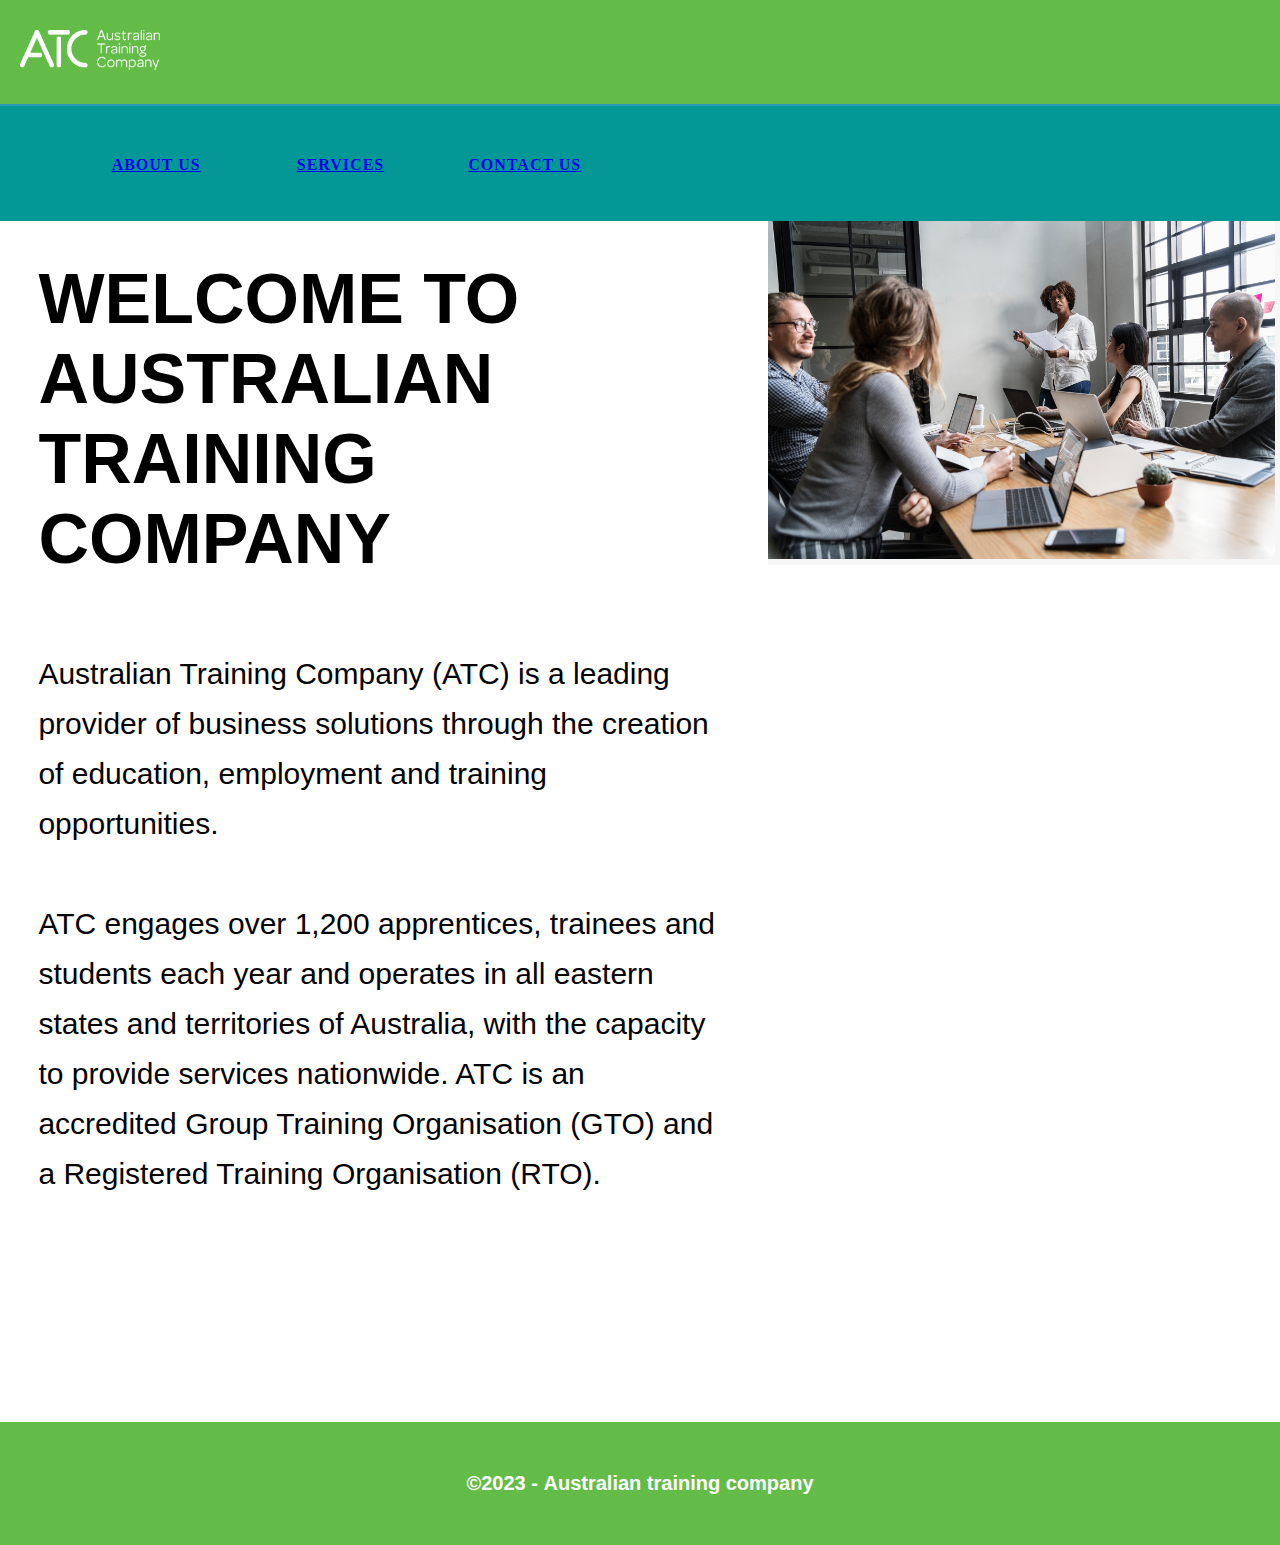
<file: index.html>
<!DOCTYPE html>
<html>
<head>
    <meta http-equiv="refresh" content="0;url=austrf/pages/index.html">
</head>
<body>
    <!-- You can add content here if you'd like, but it will not be displayed during the redirect. -->
</body>
</html>
</file>
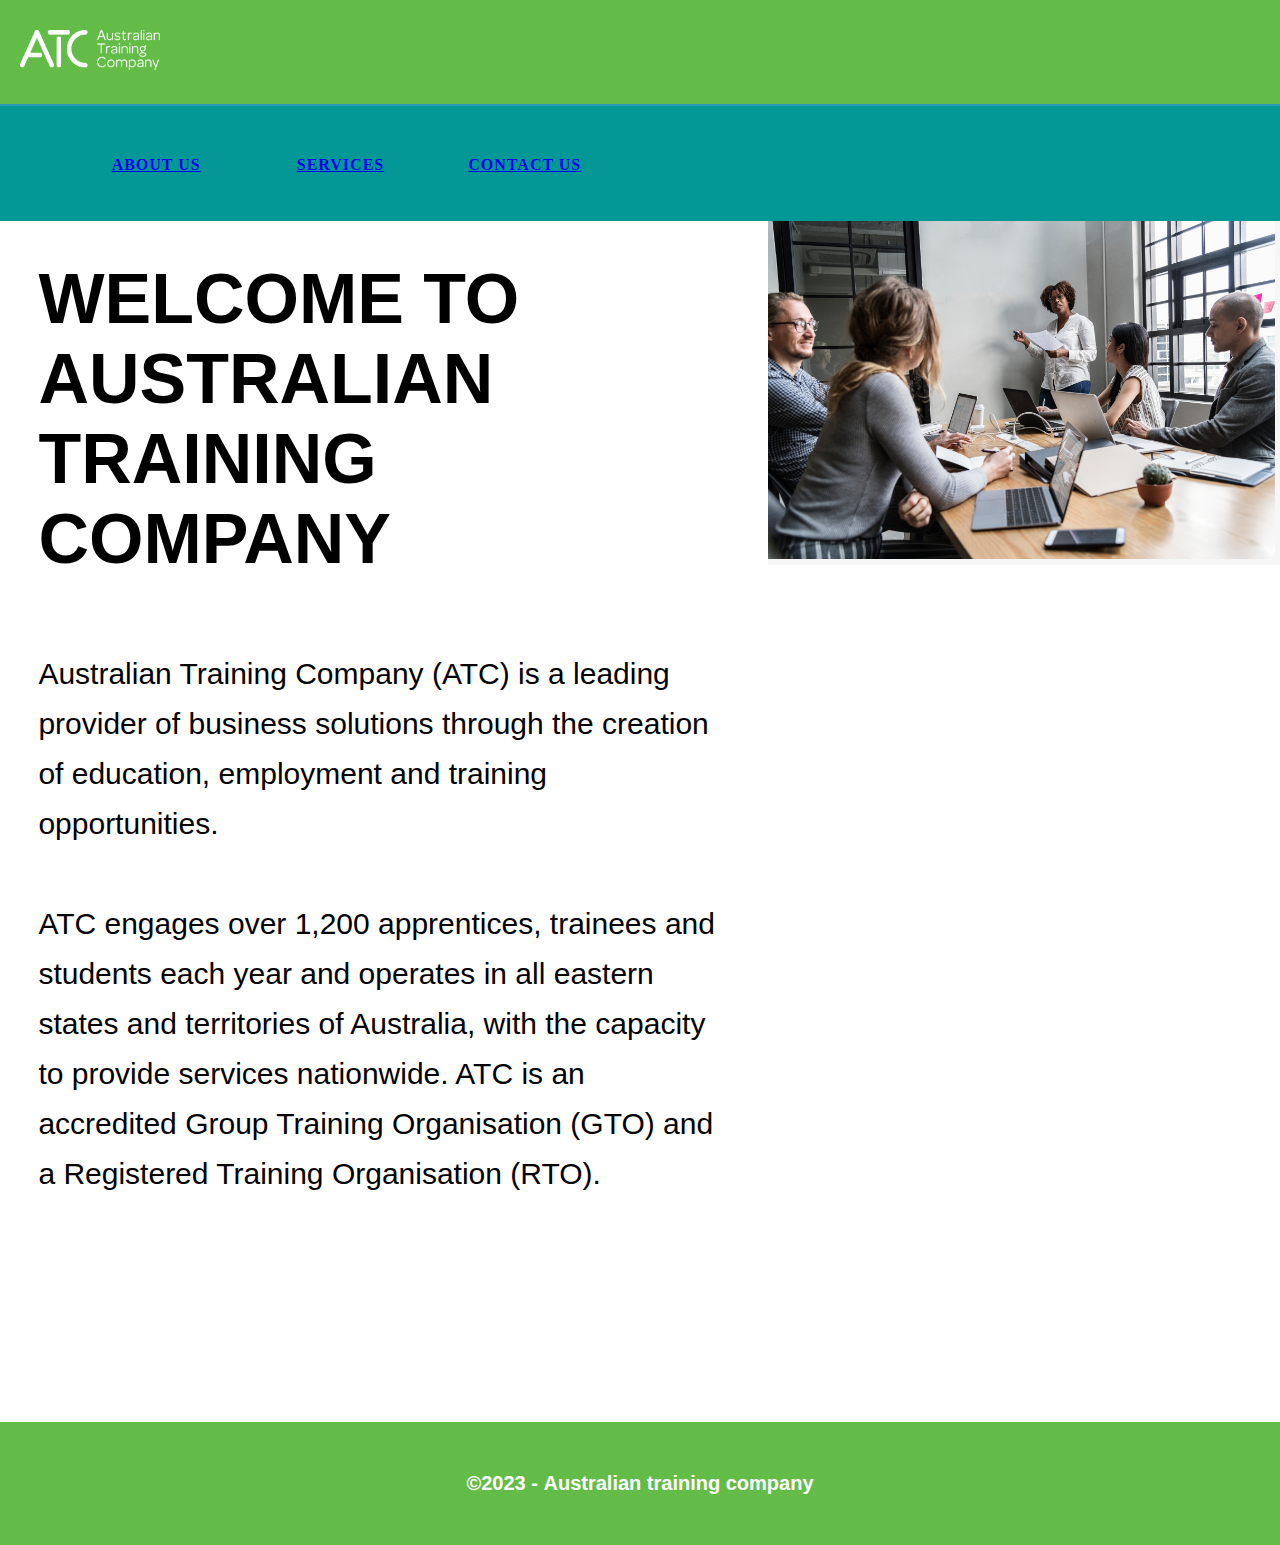
<file: austrf/pages/index.html>
<!doctype html>
<html>
<head>
<meta charset="utf-8">
<meta http-equiv="X-UA-Compatible" content="IE=edge">
<meta name="viewport" content="width=device-width, initial-scale=1">
<title>Simple Theme</title>
<link href="../css/multiColumnTemplate.css" rel="stylesheet" type="text/css">
<style type="text/css">
body,td,th,container,left_article,h3,p {
	color: #FFFFFF;
    font-family: 'Segoe UI', Tahoma, Geneva, Verdana, sans-serif;
}
</style>
<!-- HTML5 shim and Respond.js for IE8 support of HTML5 elements and media queries -->
<!-- WARNING: Respond.js doesn't work if you view the page via file:// -->
<!--[if lt IE 9]>
      <script src="https://oss.maxcdn.com/html5shiv/3.7.2/html5shiv.min.js"></script>
      <script src="https://oss.maxcdn.com/respond/1.4.2/respond.min.js"></script>
    <![endif]-->
</head>
<body>
<div class="container">
  <header>
    <div class="primary_header"><a href="index.html"><img class="logo" src="../images/ATC-logo-mon-rev.png" width="258" height="72" alt=""/></a></div>
    <nav class="secondary_header" id="menu">
      <ul>
        <li></li>
        <li></li>
        <li><a href="about.html">ABOUT US</a></li>
  <li><a href="services.html"> SERVICES</a></li>
  <li><a href="contact.html">CONTACT US</a></li>
      </ul>
    </nav>
  </header>
  <section>
    <h2 class="noDisplay">Main Content</h2>
    <article class="left_article">
      <h3>WELCOME to australian training company</h3>
      <p>Australian Training Company (ATC) is a leading provider of business solutions through the creation of education, employment and training opportunities. <br>
        <br>
      ATC engages over 1,200 apprentices, trainees and students each year and operates in all eastern states and territories of Australia, with the capacity to provide services nationwide. ATC is an accredited Group Training Organisation (GTO) and a Registered Training Organisation (RTO).</p>
      <h2 class="left_article">&nbsp;</h2>
      <p class="left_article">&nbsp;</p>
    </article>
    <aside class="right_article"><a href="about.html"><img src="../images/action-african-american-african-descent-american-asian-black-1447827-pxhere.com.jpg" alt="" width="99%" height="94%" class="thumbnail_align"/></a> </aside>
  </section>
  <div class="row blockDisplay"></div></div>
<footer class="secondary_header footer">
    <div class="footer" style="text-align: center; font-size: 20px; font-weight: bold;">&copy;2023 - <strong>Australian training company</strong></div>
  </footer>
</div>
</body>
</html>
</file>
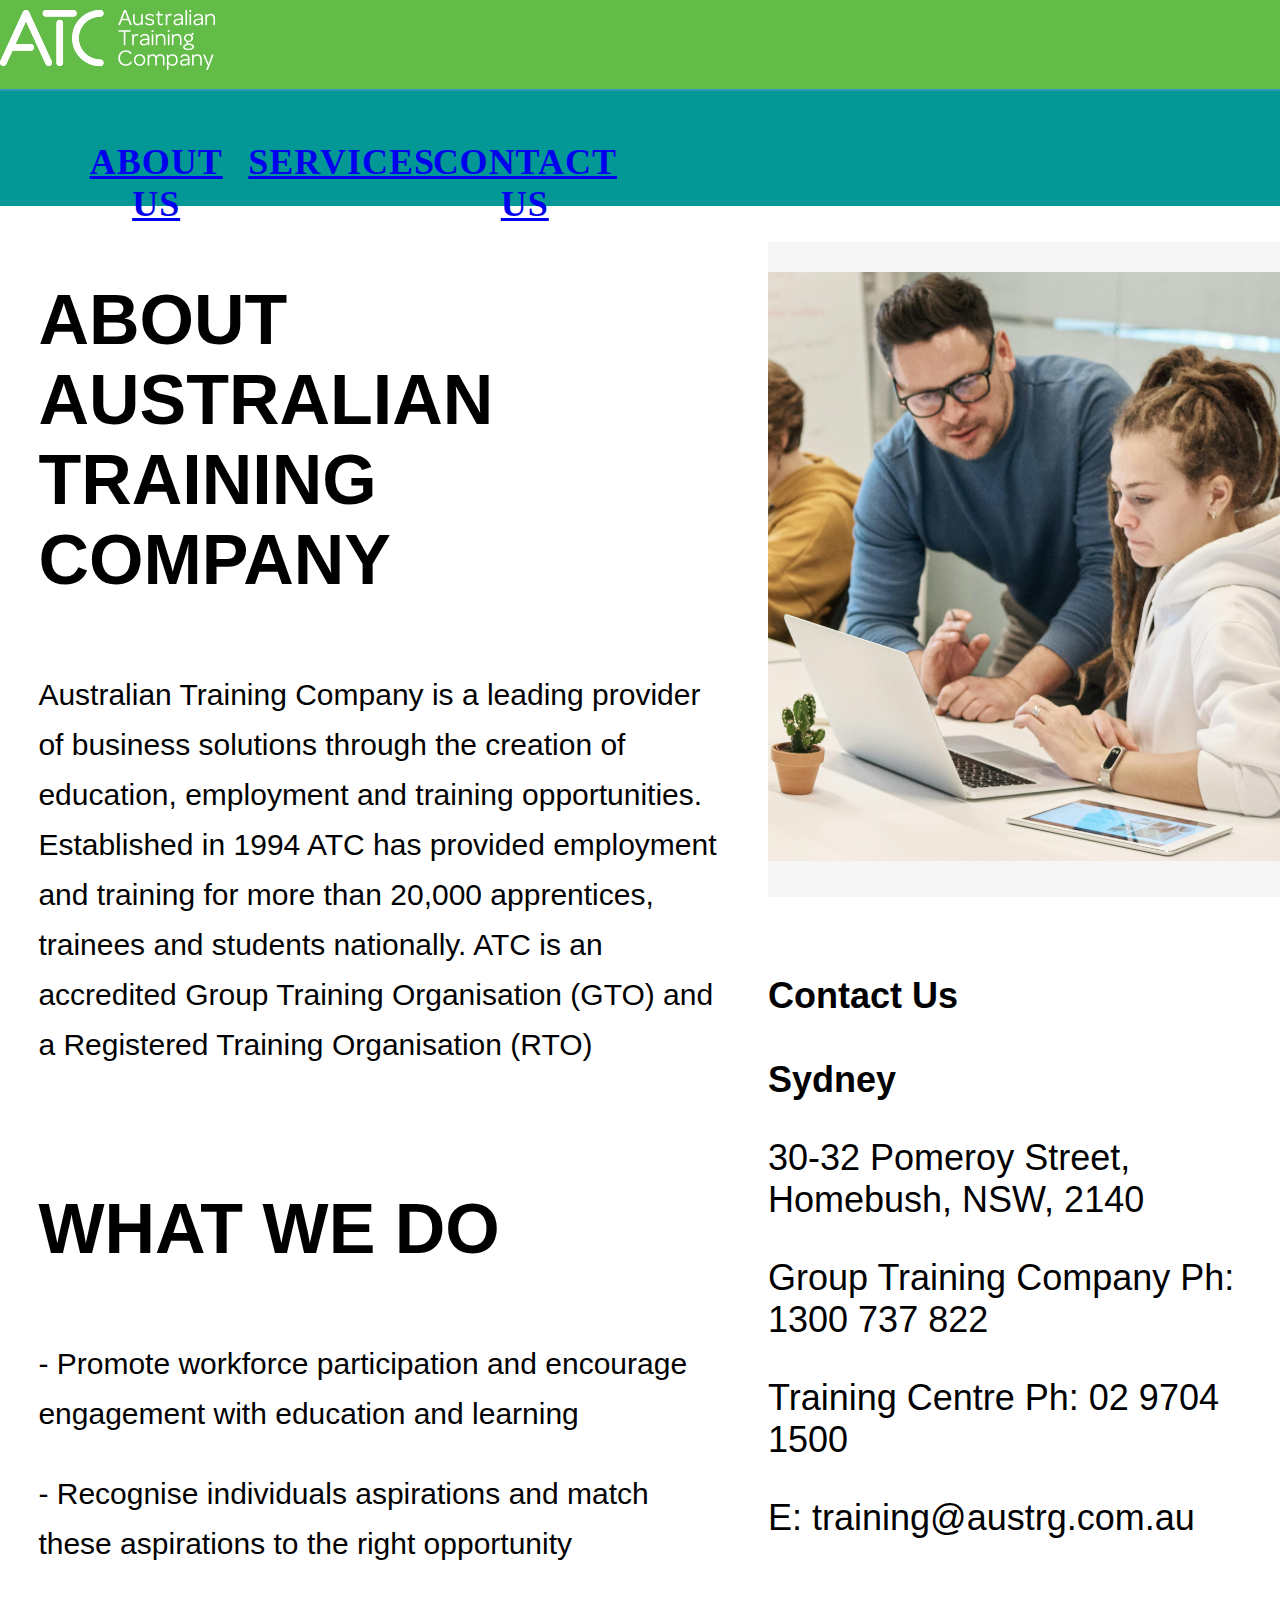
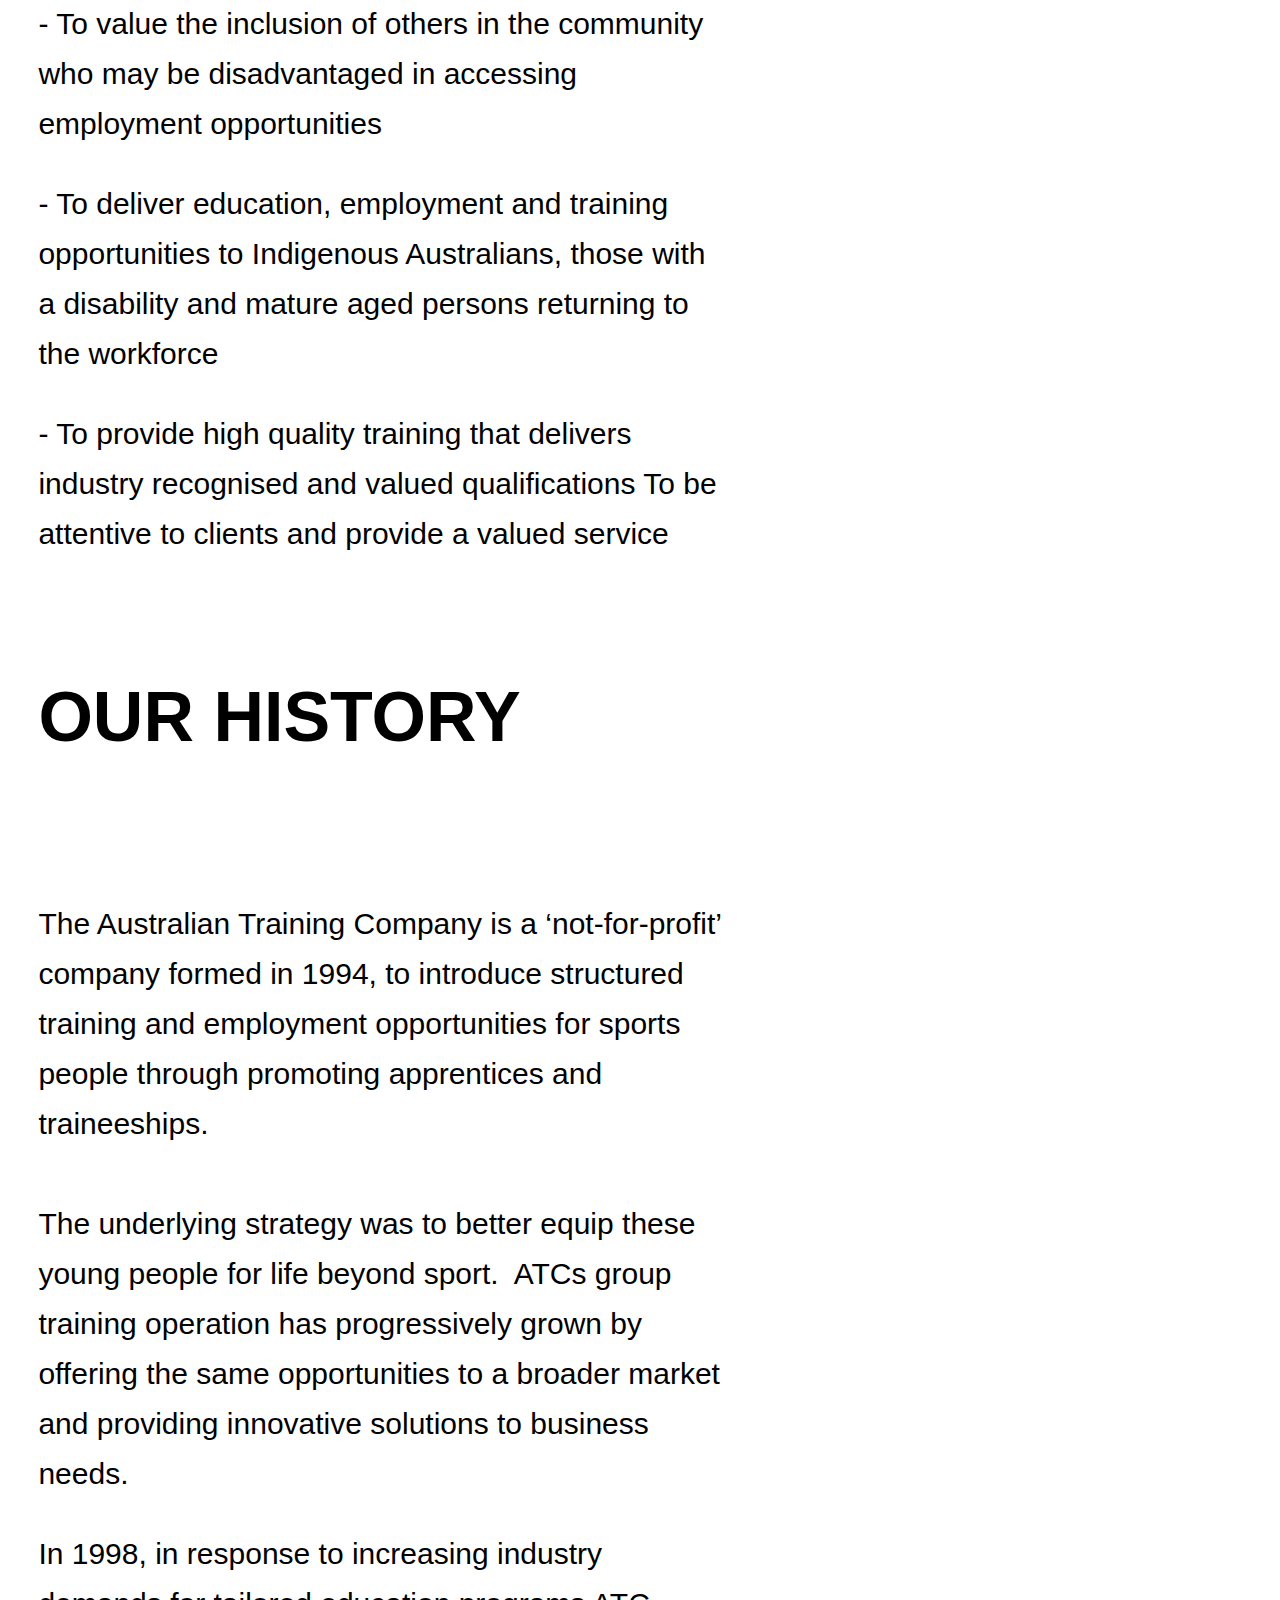
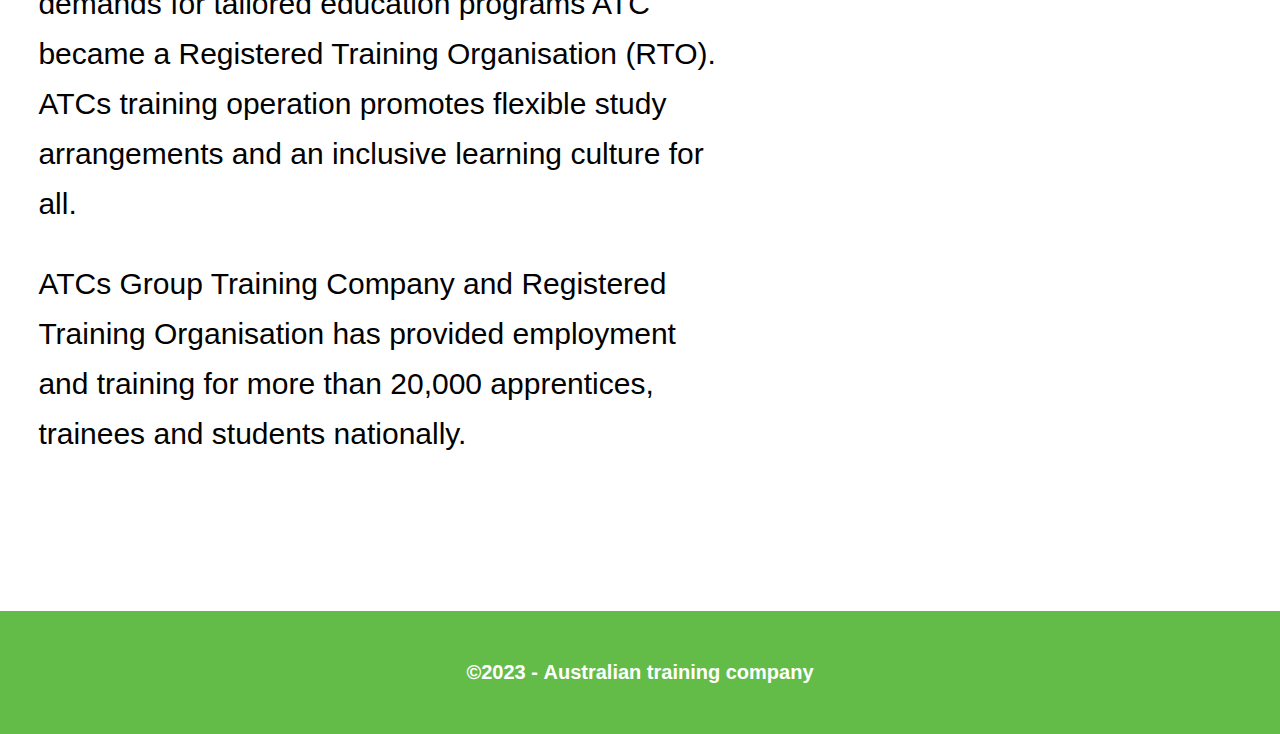
<file: austrf/pages/about.html>
<!doctype html>
<html>
<head>
<meta charset="utf-8">
<meta http-equiv="X-UA-Compatible" content="IE=edge">
<meta name="viewport" content="width=device-width, initial-scale=1">
<title>About Us</title>
    <style>
    body,td,th,container,left_article,h3,p {
	color: #000000;
	font-family: 'Segoe UI', Tahoma, Geneva, Verdana, sans-serif;
	font-size: 36px;
}
    </style>
<link href="../css/multiColumnTemplate.css" rel="stylesheet" type="text/css">
<!-- HTML5 shim and Respond.js for IE8 support of HTML5 elements and media queries -->
<!-- WARNING: Respond.js doesn't work if you view the page via file:// -->
<!--[if lt IE 9]>
      <script src="https://oss.maxcdn.com/html5shiv/3.7.2/html5shiv.min.js"></script>
      <script src="https://oss.maxcdn.com/respond/1.4.2/respond.min.js"></script>
    <![endif]-->
</head>
<body>
<div class="container">
  <header>
    <div class="primary_header"><a href="index.html"><img src="../images/ATC-logo-mon-rev.png" width="215" height="60" alt=""/></a></div>
    <nav class="secondary_header" id="menu">
      <ul>
        <li></li>
        <li></li>
        <li><a href="about.html">ABOUT US</a></li>
  <li><a href="services.html"> SERVICES</a></li>
  <li><a href="contact.html">CONTACT US</a></li>
      </ul>
    </nav>
  </header>
  <section>
    <h2 class="noDisplay">Main Content</h2>
    <article class="left_article">
      <h3>about australian training company</h3>
      <p>Australian Training Company is a leading provider of business solutions through the creation of education, employment and training opportunities. Established in 1994 ATC has provided employment and training for more than 20,000 apprentices, trainees and students nationally.  ATC is an accredited Group Training Organisation (GTO) and a Registered Training Organisation (RTO)</p>
      <p>&nbsp;</p>
      <h3>What we do</h3>
      <p>- Promote workforce participation and encourage engagement with education and learning        </p>
      <p>- Recognise individuals aspirations and match these aspirations to the right opportunity</p>
      <p>- 
        To value the inclusion of others in the community who may be disadvantaged in accessing employment opportunities      </p>
      <p>- To deliver education, employment and training opportunities to Indigenous Australians, those with a disability and mature aged persons returning to the workforce      </p>
      <p>- To provide high quality training that delivers industry recognised and valued qualifications
        To be attentive to clients and provide a valued service </p>
      <p>&nbsp;</p>
      <h3 dir="ltr" id="docs-internal-guid-b45732e8-7fff-bc8b-7696-375bc7c27256">Our History</h3>
      <br />
      <p dir="ltr">The Australian Training Company is a &lsquo;not-for-profit&rsquo; company formed in 1994, to introduce structured training and employment opportunities for sports people through promoting apprentices and traineeships. <br>
        <br>
      The underlying strategy was to better equip these young people for life beyond sport.&nbsp; ATCs group training operation has progressively grown by offering the same opportunities to a broader market and providing innovative solutions to business needs.</p>
      <p dir="ltr"><span id="docs-internal-guid-be090156-7fff-4e40-f12e-9aa797ac6e79">In 1998, in response to increasing industry demands for tailored education programs ATC became a Registered Training Organisation (RTO).&nbsp; ATCs training operation promotes flexible study arrangements and an inclusive learning culture for all.</span><br>
      </p>
      <p dir="ltr"><span id="docs-internal-guid-3b947040-7fff-83e1-5738-38f04a69cda5">ATCs Group Training Company and Registered Training Organisation has provided employment and training for more than 20,000 apprentices, trainees and students nationally.</span> </p>
      <p>&nbsp;</p>
    </article>
    <aside class="right_article"><img src="../images/pexels-fauxels-3184357.jpg" alt="" width="2000" height="2300" class="placeholder"/> </aside>
	  <p>&nbsp;</p>
    <p><strong>Contact Us</strong><br>
      <br>
    <strong>Sydney </strong></p>
	  <p>30-32 Pomeroy Street, Homebush, NSW, 2140 </p>
	  <p> Group Training Company Ph: 1300 737 822 </p>
	  <p>Training Centre Ph: 02 9704 1500</p>
	  <p> E: training@austrg.com.au </p>
	  <p>&nbsp;</p>
	  <p>&nbsp;</p>
	  <p>&nbsp;</p>
	  <p>&nbsp;</p>
  </section>
  <div class="row"></div>
  <div class="row blockDisplay"></div>
  <footer class="secondary_header footer">
    <div style="text-align: center; font-size: 20px; font-weight: bold; color: #FFFFFF;">&copy;2023 - <strong>Australian training company</strong></div>
  </footer>
</div>
</body>
</html>
</file>
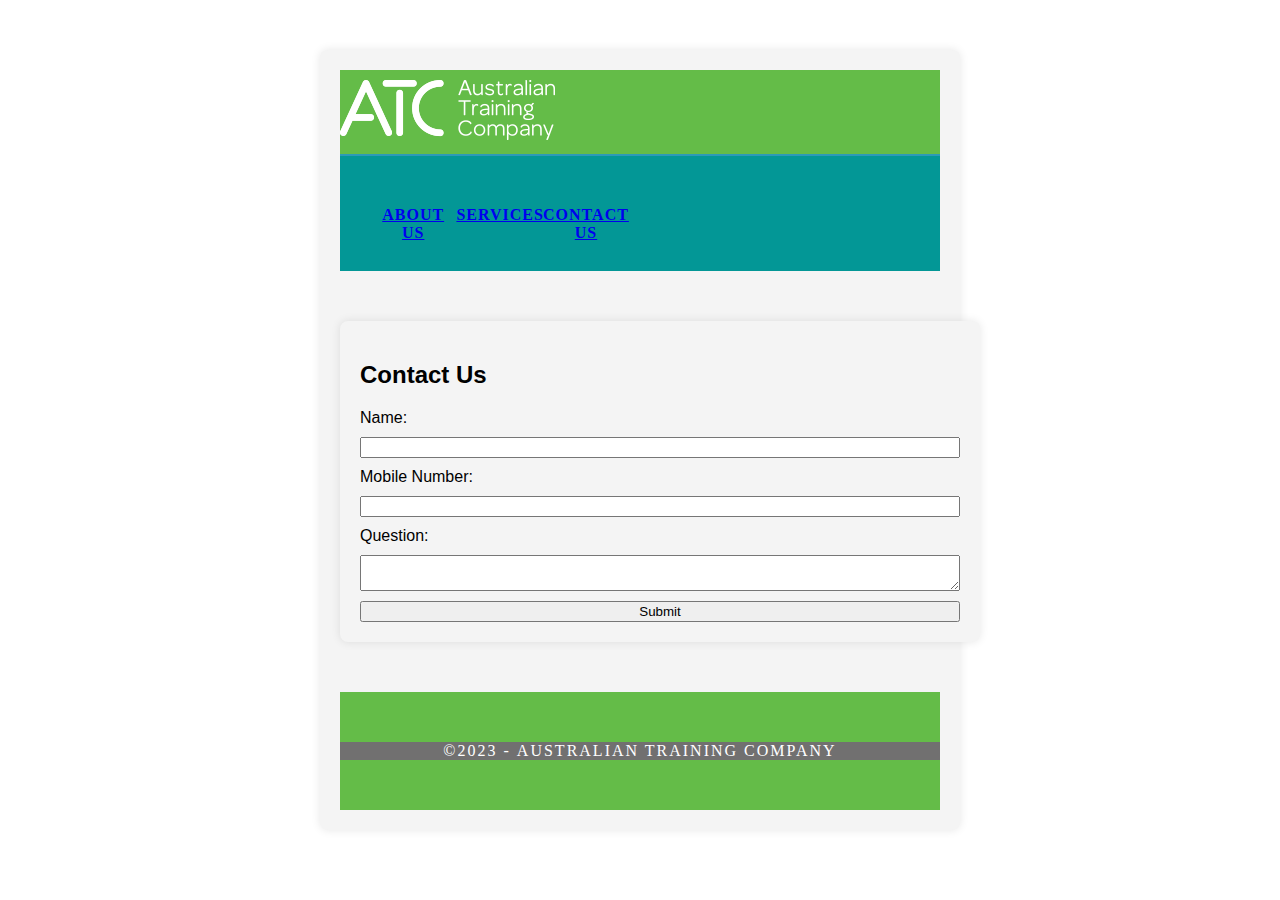
<file: austrf/pages/contact.html>
<!doctype html>
<html>
<head>
<meta charset="utf-8">
<meta http-equiv="X-UA-Compatible" content="IE=edge">
<meta name="viewport" content="width=device-width, initial-scale=1">
<title>Simple Theme</title>
<link href="../css/multiColumnTemplate.css" rel="stylesheet" type="text/css">
<!-- HTML5 shim and Respond.js for IE8 support of HTML5 elements and media queries -->
<!-- WARNING: Respond.js doesn't work if you view the page via file:// -->
<!--[if lt IE 9]>
      <script src="https://oss.maxcdn.com/html5shiv/3.7.2/html5shiv.min.js"></script>
      <script src="https://oss.maxcdn.com/respond/1.4.2/respond.min.js"></script>
    <![endif]-->
</head>
<body>
<div class="container">
  <header>
    <div class="primary_header"><a href="index.html"><img src="../images/ATC-logo-mon-rev.png" width="215" height="60" alt=""/></a></div>
    <nav class="secondary_header" id="menu">
      <ul>
        <li></li>
        <li></li>
        <li><a href="about.html">ABOUT US</a></li>
  <li><a href="services.html"> SERVICES</a></li>
  <li><a href="contact.html">CONTACT US</a></li>
      </ul>
    </nav>
  </header>
  <section>
    <link rel="stylesheet" href="../css/styles.css">
    <title>Contact Us</title>
</head>
<body>
    <div class="container">
        <h2>Contact Us</h2>
        <form id="inquiryForm" onsubmit="submitForm(event)">
            <label for="name">Name:</label>
            <input type="text" id="name" name="name" required>

            <label for="mobile">Mobile Number:</label>
            <input type="tel" id="mobile" name="mobile" pattern="[0-9]{10}" required>
            
            <label for="question">Question:</label>
            <textarea id="question" name="question" required></textarea>

            <button type="submit">Submit</button>
        </form>

        <div id="confirmationMessage" class="hidden">
            <p>We have received your inquiry. We will get back to you soon. Thank you for contacting ATC.</p>
        </div>
    </div>

    <script src="../js/script.js"></script>
</body>
</html>
  <footer class="secondary_header footer">
    <div class="copyright">&copy;2023 - <strong>Australian training company</strong></div>
  </footer>
</div>
</body>
</html>
</file>
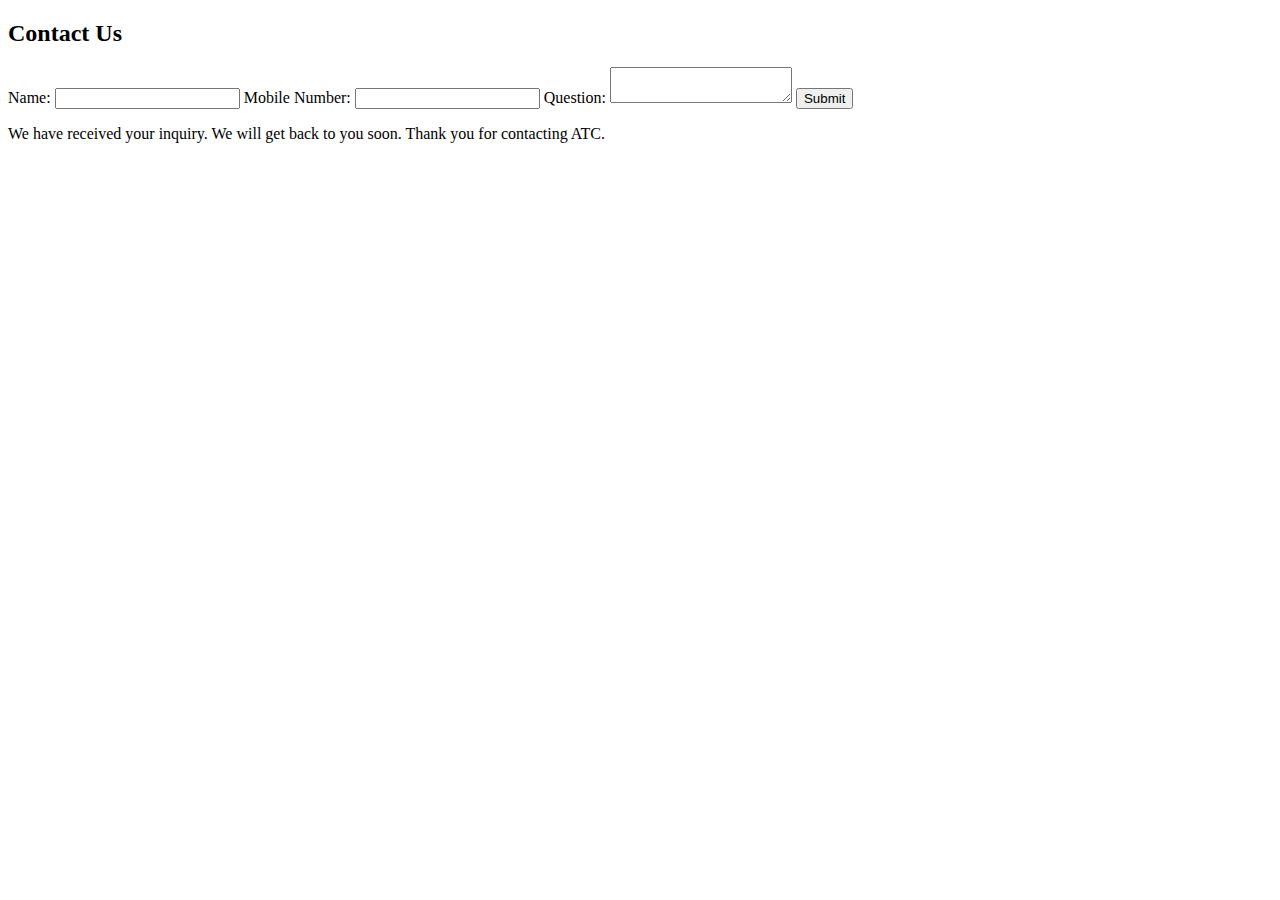
<file: austrf/pages/contactold.html>
<!DOCTYPE html>
<html lang="en">
<head>
    <meta charset="UTF-8">
    <meta name="viewport" content="width=device-width, initial-scale=1.0">
    <link rel="stylesheet" href="file:///C:/Users/Jordan/Desktop/ATC%20Website/css/styles.css">
    <title>Contact Us</title>
</head>
<body>
    <div class="container">
        <h2>Contact Us</h2>
        <form id="inquiryForm" onsubmit="submitForm(event)">
            <label for="name">Name:</label>
            <input type="text" id="name" name="name" required>

            <label for="mobile">Mobile Number:</label>
            <input type="tel" id="mobile" name="mobile" pattern="[0-9]{10}" required>
            
            <label for="question">Question:</label>
            <textarea id="question" name="question" required></textarea>

            <button type="submit">Submit</button>
        </form>

        <div id="confirmationMessage" class="hidden">
            <p>We have received your inquiry. We will get back to you soon. Thank you for contacting ATC.</p>
        </div>
    </div>

    <script src="file:///C:/Users/Jordan/Desktop/ATC%20Website/js/script.js"></script>
</body>
</html>
</file>
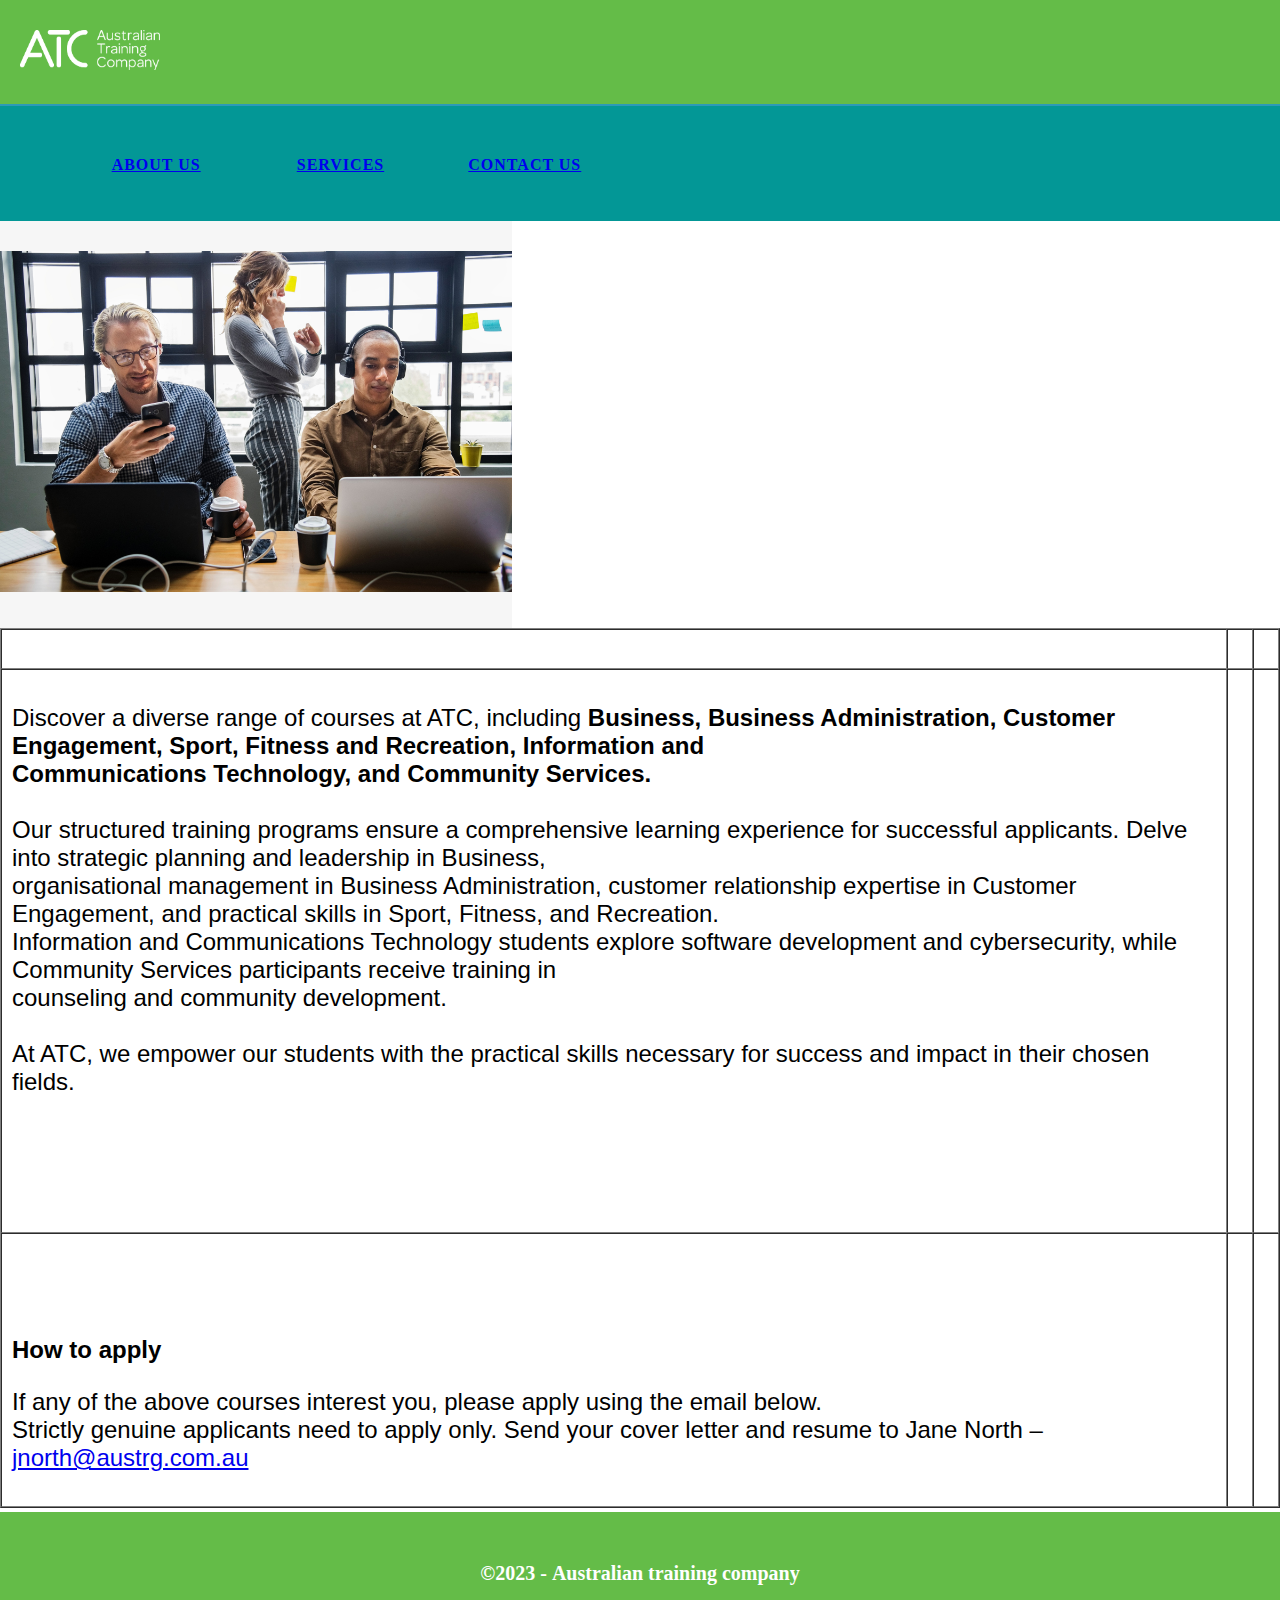
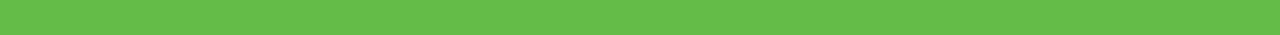
<file: austrf/pages/services.html>
<!doctype html>
<html>
<head>
<meta charset="utf-8">
<meta http-equiv="X-UA-Compatible" content="IE=edge">
<meta name="viewport" content="width=device-width, initial-scale=1">
<title>Services</title>
<link href="../css/multiColumnTemplate.css" rel="stylesheet" type="text/css">
<!-- HTML5 shim and Respond.js for IE8 support of HTML5 elements and media queries -->
<!-- WARNING: Respond.js doesn't work if you view the page via file:// -->
<!--[if lt IE 9]>
      <script src="https://oss.maxcdn.com/html5shiv/3.7.2/html5shiv.min.js"></script>
      <script src="https://oss.maxcdn.com/respond/1.4.2/respond.min.js"></script>
    <![endif]-->
</head>
<body>
<div class="container">
  <header>
    <div class="primary_header"><a href="index.html"><img class="logo" src="../images/ATC-logo-mon-rev.png" width="258" height="72" alt=""/></a></div>
    <nav class="secondary_header" id="menu">
      <ul>
        <li></li>
        <li></li>
        <li><a href="about.html">ABOUT US</a></li>
  <li><a href="services.html"> SERVICES</a></li>
  <li><a href="contact.html">CONTACT US</a></li>
      </ul>
    </nav>
  </header>
  </header>
  <section>
    <h2 class="noDisplay">Main Content</h2>
    <aside class="right_article"><img src="../images/office-technology-design-software-engineering-learning-white-collar-worker-1551363-pxhere.com.jpg" alt="" width="1920" height="1280" class="placeholder"/> </aside>
  </section>
  <div class="row">
    <table width="100%" border="1" cellspacing="0" cellpadding="10">
      <tbody>
        <tr>
          <td>&nbsp;</td>
          <td>&nbsp;</td>
          <td>&nbsp;</td>
        </tr>
        <tr>
          <td><p style="font-size: 24px; font-family: Arial;">Discover a diverse range of courses at ATC, including <strong>Business, Business   Administration, Customer Engagement, Sport, Fitness and Recreation,   Information and <br>
            Communications Technology, and Community Services.</strong><br>
            <br>
            Our   structured training programs ensure a comprehensive learning experience   for successful applicants. Delve into strategic planning and leadership   in Business, <br>
            organisational management in Business Administration,   customer relationship expertise in Customer Engagement, and practical   skills in Sport, Fitness, and Recreation. <br>
            Information and Communications   Technology students explore software development and cybersecurity,   while Community Services participants receive training in <br>
            counseling and   community development. <br>
            <br>
            At ATC, we empower our students with the   practical skills necessary for success and impact in their chosen   fields.</p>
          <p>&nbsp;</p>
          <p>&nbsp;</p>
          <p>&nbsp;</p></td>
          <td>&nbsp;</td>
          <td>&nbsp;</td>
        </tr>
        <tr>
          <td><p>&nbsp;</p>
          <p>&nbsp;</p>
          <p style="font-size: 24px; font-family: Arial;"><strong>How to apply</strong></strong></p>
          <p style="font-size: 24px; font-family: Arial;">If any of the above courses interest you, please apply using the email below.<br>
          Strictly genuine applicants need to apply only. Send your cover letter and resume to Jane North – <a href="mailto:jnorth@austrg.com.au" data-contact-match="true">jnorth@austrg.com.au</a><a href="mailto:jnorth@austrg.com.au" data-contact-match="true"></a></p></td>
          <td>&nbsp;</td>
          <td>&nbsp;</td>
        </tr>
      </tbody>
    </table>
  </div>
  <div class="row blockDisplay"></div>
  <footer class="secondary_header footer">
    <div class="footer" style="text-align: center"><span class="footer" style="text-align: center; font-size: 20px; font-weight: bold; color: #FFFFFF;">&copy;2023 - <strong>Australian training company</strong></span></div>
  </footer>
</div>
</body>
</html>
</file>
<file: austrf/css/multiColumnTemplate.css>
@charset "UTF-8";
.container {
	background-color: #FFFFFF;
	width: 100%;
	margin-left: auto;
	margin-right: auto;
	border-bottom-width: 0px;
	padding-left: 0px;
	padding-top: 0px;
	padding-right: 0px;
	padding-bottom: 0px;
}
.row {
	width: 100%;
	margin-top: 0px;
	margin-right: 0px;
	margin-bottom: 0px;
	margin-left: 0px;
	padding-top: 0px;
	padding-right: 0px;
	padding-bottom: 0px;
	padding-left: 0px;
	display: inline-block
}
.row.blockDisplay {
	display: block;
}
.column_half {
	width: 50%;
	float: left;
	margin-top: 0px;
}
.columns {
	width: 25%;
	float: left;
	font-family: "Arial, sans-serif";
	color: #A5A5A5;
	line-height: 24px;
	padding-top: 10px;
	padding-bottom: 10px;
	text-align: justify;
	margin-top: 15px;
	margin-bottom: 15px;
	padding-left: 0px;
	padding-right: 0px;
	margin-left: 0px;
	margin-right: 0px;
}
.row .columns p {
	padding-left: 10%;
	padding-right: 10%;
}
.container .columns h4 {
	text-align: center;
	color: #01B2D1;
}
.primary_header {
	width: 100%;
	background-color: #64bc48 ;
	padding-top: 10px;
	padding-bottom: 10px;
	clear: left;
	border-bottom: 2px solid #2C9AB7;
}
.secondary_header {
	width: 100%;
	padding-top: 50px;
	padding-bottom: 50px;
	background-color: #039796;
	clear: left;
}
.container .secondary_header ul {
	margin-top: 0%;
	margin-right: auto;
	margin-bottom: 0px;
	margin-left: auto;
	padding-top: 0px;
	padding-right: 0px;
	padding-bottom: 15px;
	padding-left: 0px;
	width: 90%;
}
.secondary_header ul li {
	list-style: none;
	float: left;
	margin-right: auto;
	margin-top: 0px;
	font-family: "Arial, sans-serif";
	font-weight: bold;
	color: #FFFFFF;
	letter-spacing: 1px;
	margin-left: auto;
	text-align: center;
	width: 16%;
	transition: all 0.3s linear;
}
.secondary_header ul li:hover {
	color: #FFFFFF;
	cursor: pointer;
}
.left_article {
	background-color: #FFFFFF;
	width: 60%;
	float: left;
	font-family: Arial, sans-serif;
	color: #000000;
	padding-bottom: 15px;
}
.noDisplay {
	display: none;
}
.container .left_article h3 {
	padding-left: 5%;
	padding-right: 5%;
	margin-top: 5%;
	color: #000000;
	font-weight: bold;
	text-transform: uppercase;
	font-size: 70px;
	font-family: Arial, sans-serif;
}
.container .left_article p {
	padding-left: 5%;
	padding-right: 5%;
	line-height: 50px;
	margin-top: 30px;
	margin-bottom: 15px;
	color: #000000;
	font-size: 30px;
}
.right_article {
	width: 40%;
	float: left;
	background-color: #F6F6F6;
	font-size: 24px;
}
.container .right_article ul {
	margin-top: 0px;
	margin-right: 0px;
	margin-bottom: 0px;
	margin-left: 0px;
	padding-top: 10px;
	padding-right: 10px;
	padding-bottom: 10px;
	padding-left: 10px;
}
.right_article ul li {
	font-family: "Arial, sans-serif";
	list-style: none;
	text-align: center;
	background-color: #B3B3B3;
	width: 90%;
	margin-left: auto;
	margin-right: auto;
	margin-top: 10px;
	margin-bottom: 10px;
	padding-top: 15px;
	padding-bottom: 15px;
	color: #FFFFFF;
	font-weight: bold;
	border-radius: 0px;
	transition: all 0.3s linear;
	border-left: 5px solid #717070;
}
.right_article ul li:hover {
	background-color: #64bc48;
	cursor: pointer;
}
.footer {
	background-color: #64bc48;
}
.title {
	font-weight: bold;
	font-style: normal;
	font-family: "Arial, sans-serif";
	text-align: center;
	color: #FFFFFF;
	letter-spacing: 2px;
}
.placeholder {
	/* [disabled]max-width: 400px;
*/
	/* [disabled]max-height: 200px;
*/
	width: 100%;
	padding-top: 30px;
	/* [disabled]padding-left: 19px;
*/
	padding-bottom: 30px;
	height: 100%;
}
.left_half {
	background-color: #52BAD5;
}
.container .column_half.left_half h2 {
	color: #FFFFFF;
	font-family: "Arial, sans-serif";
	text-align: center;
}
.right_half {
	background-color: #01B2D1;
	color: #FFFFFF;
	font-family: "Arial, sans-serif";
	text-align: center;
	font-weight: bold;
}
.column_title {
	padding-top: 25px;
	padding-bottom: 25px;
}
.copyright {
	text-align: center;
	background-color: #717070;
	color: #FFFFFF;
	text-transform: uppercase;
	font-weight: lighter;
	letter-spacing: 2px;
	border-top-width: 2px;
	font-family: "Arial, sans-serif";
}
body {
	margin-top: 0px;
	margin-right: 0px;
	margin-bottom: 0px;
	margin-left: 0px;
}

@media (max-width: 320px) {
.secondary_header ul li {
	float: none;
	margin-top: 28px;
	margin-left: 0px;
	width: 100%;
}
.container .secondary_header ul {
	margin-top: 0px;
	margin-right: 0px;
	margin-bottom: 0px;
	margin-left: 0px;
	padding-top: 0px;
	padding-right: 0px;
	padding-bottom: 0px;
	padding-left: 0px;
	height: auto;
	width: 100%;
	text-align: center;
}
.secondary_header {
	margin-top: 0px;
	margin-right: 0px;
	margin-bottom: 0px;
	margin-left: 0px;
	padding-top: 1px;
	padding-bottom: 40px;
}
.left_article {
	width: 100%;
	height: auto;
}
.right_article {
	width: 100%;
	height: auto;
}
.placeholder {
	width: 100%;
	margin-top: 22PX;
	margin-right: 0px;
	margin-bottom: 22PX;
	margin-left: 0px;
	padding-top: 10px;
	padding-right: 10px;
	padding-bottom: 10px;
	padding-left: 10px;
	max-width: 400px;
	max-height: 200px;
	height: auto;
}
.columns {
	width: 100%;
	margin-top: 0px;
	margin-right: 0px;
	margin-bottom: 0px;
	margin-left: 0px;
	padding-top: 0PX;
	padding-right: 0PX;
	padding-bottom: 0PX;
	padding-left: 0PX;
}
.columns p {
	padding-left: 10px;
	padding-right: 10px;
}
.column_half.left_half {
	width: 100%;
}
.column_half.right_half {
	width: 100%;
}
.copyright {
	padding-top: 25px;
	padding-bottom: 0px;
	margin-bottom: 0px;
}
.container .left_article h3 {
	margin-top: 30px;
}
.social .social_icon img {
	width: 80%;
}
.container .secondary_header {
}
}

@media (min-width: 321px) and (max-width: 768px) {
.secondary_header ul li {
	float: none;
	margin-top: 28px;
	margin-left: 0px;
	width: 100%;
}
.container .secondary_header ul {
	margin-top: 0px;
	margin-right: 0px;
	margin-bottom: 0px;
	margin-left: 0px;
	padding-top: 0px;
	padding-right: 0px;
	padding-bottom: 0px;
	padding-left: 0px;
	height: auto;
	width: 100%;
	text-align: center;
}
.secondary_header {
	margin-top: 0px;
	margin-right: 0px;
	margin-bottom: 0px;
	margin-left: 0px;
	padding-top: 1px;
	padding-bottom: 40px;
}
.left_article {
	width: 100%;
	height: auto;
}
.right_article {
	width: 100%;
	height: auto;
	padding-bottom: 25px;
}
.placeholder {
	margin-top: 0px;
	margin-right: 0px;
	margin-bottom: 0px;
	margin-left: 0px;
	padding-top: 0px;
	padding-right: 0px;
	padding-bottom: 0px;
	padding-left: 0px;
	width: 100%;
	max-width: 100%;
	height: auto;
	max-height: 100%;
}
.columns {
	width: 100%;
	margin-top: 6px;
	margin-right: 0px;
	margin-bottom: 6px;
	margin-left: 0px;
	padding-top: 0px;
	padding-right: 0px;
	padding-bottom: 0px;
	padding-left: 0px;
}
.columns p {
	padding-left: 14px;
	padding-right: 14px;
}
.column_half.left_half {
	width: 100%;
}
.column_half.right_half {
	width: 100%;
}
}

@media (min-width: 769px) and (max-width: 1000px) {
.secondary_header {
	overflow: auto;
	padding-top: 30px;
	padding-bottom: 30px;
}
.secondary_header ul li {
	margin-top: 10px;
	margin-right: 7%;
	margin-bottom: 10px;
	margin-left: 7%;
}
.left_article {
	height: auto;
}
.right_article {
	height: auto;
	padding-bottom: 27px;
}
.placeholder {
	width: 100%;
	margin-left: 0px;
	margin-right: 0px;
	padding-left: 0px;
	padding-right: 0px;
}
.columns {
	width: 50%;
	float: left;
	padding-left: 0px;
	padding-top: 0px;
	padding-right: 0px;
	padding-bottom: 0px;
}
.container .columns p {
	padding-left: 25px;
	padding-right: 25px;
}
}

@media (min-width: 1001px) {
}
.thumbnail {
	width: 100px;
	border-radius: 200px;
	height: 100px;
	margin-left: auto;
}
.thumbnail_align {
	text-align: center;
}
.social {
	text-align: center;
	margin-right: 0px;
	margin-bottom: 0px;
	margin-left: 0px;
	width: 100%;
	background-color: #414141;
	clear: both;
	overflow: auto;
}
.social_icon {
	width: 25%;
	text-align: center;
	float: left;
	transition: all 0.3s linear;
	line-height: 0px;
	padding-top: 7px;
}
.container .social .social_icon:hover {
	cursor: pointer;
	opacity: 0.5;
}
#menu {
}

.logo {
    padding: 20px;
    max-height: 40px;
    max-width: 140px;

}
</file>
<file: austrf/css/styles.css>
body {
    font-family: Arial, sans-serif;
}

.container {
    max-width: 600px;
    margin: 50px auto;
    padding: 20px;
    background: #f4f4f4;
    border-radius: 8px;
    box-shadow: 0 0 10px rgba(0, 0, 0, 0.1);
}

form {
    display: grid;
    gap: 10px;
}

#confirmationMessage {
    margin-top: 20px;
    padding: 10px;
    background: #64bc48;
    color: #fff;
    border-radius: 8px;
    display: none;
}

.hidden {
    display: none;
}
</file>
